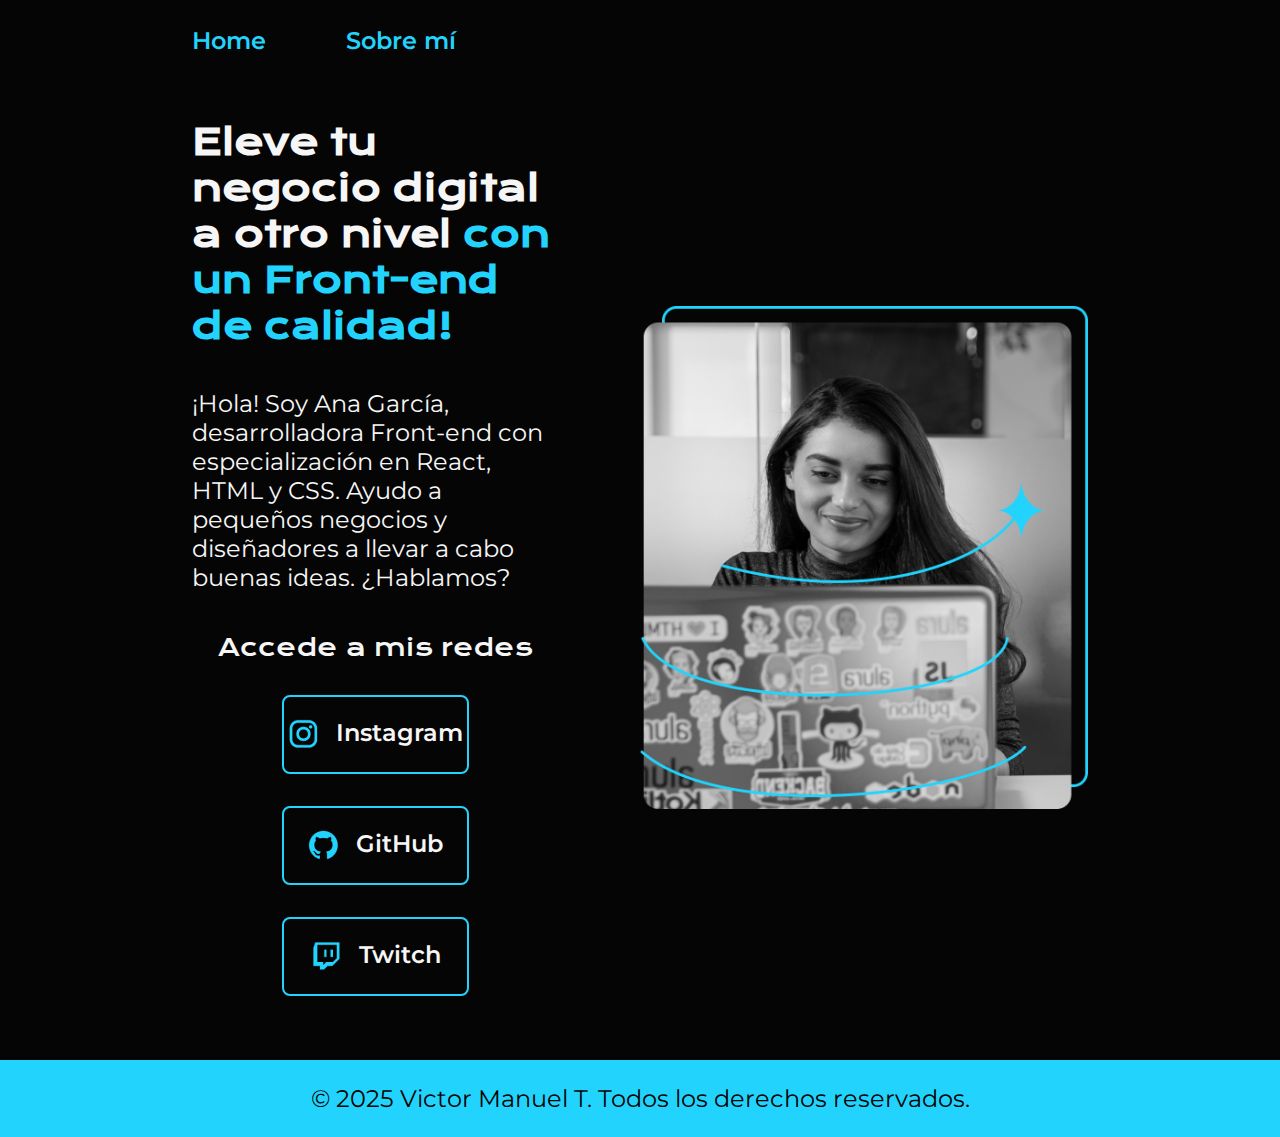
<file: index.html>
<!DOCTYPE html>
<html lang="en">
<head>
    <meta charset="UTF-8">
    <meta name="viewport" content="width=device-width, initial-scale=1.0">
    <title>Portafolio-Curso</title>
    <link rel="stylesheet" href="/styles/styles.css">
</head>
<body>
    <header class="header">
        <nav class="header-menu">
            <a class="header-menu-link" href="/index.html">Home</a>
            <a class="header-menu-link" href="/about.html">Sobre mí</a>
        </nav>
    </header>


    <main class="presentacion">
        <section class="presentacion-contenido">   
        <h1 class="presentacion-contenido-titulo" >Eleve tu negocio digital a otro nivel  
            <strong class="titulo-destaque">con un Front-end de calidad!</strong> 
        </h1>
            <p class="presentacion-contenido-texto">¡Hola! Soy Ana García, desarrolladora Front-end 
                con especialización en React, HTML y CSS. Ayudo 
                a pequeños negocios y diseñadores a llevar a 
                cabo buenas ideas. ¿Hablamos?
            </p>
                <div class="presentacion-enlaces">
                    <h2 class="presentacion-enlaces-subtitulo">Accede a mis redes</h2>
                    <a class="presentacion-enlace-link" href="https://www.instagram.com/">
                        <img src="/image/instagram.png">Instagram</a>
                    <a class="presentacion-enlace-link" href="https://github.com/">
                        <img src="/image/github.png">GitHub</a>
                    <a class="presentacion-enlace-link" href="https://www.twitch.tv/">
                        <img src="/image/twitch.png">Twitch</a>
                </div>
        </section>
        <img class="presentacion-imagen" src="/image/Imagem.png" alt="Imagen de persona">
    </main> 


    <footer class="footer">
        <p>© 2025 Victor Manuel T. Todos los derechos reservados.</p>
    </footer>
</body>
</html>
</file>
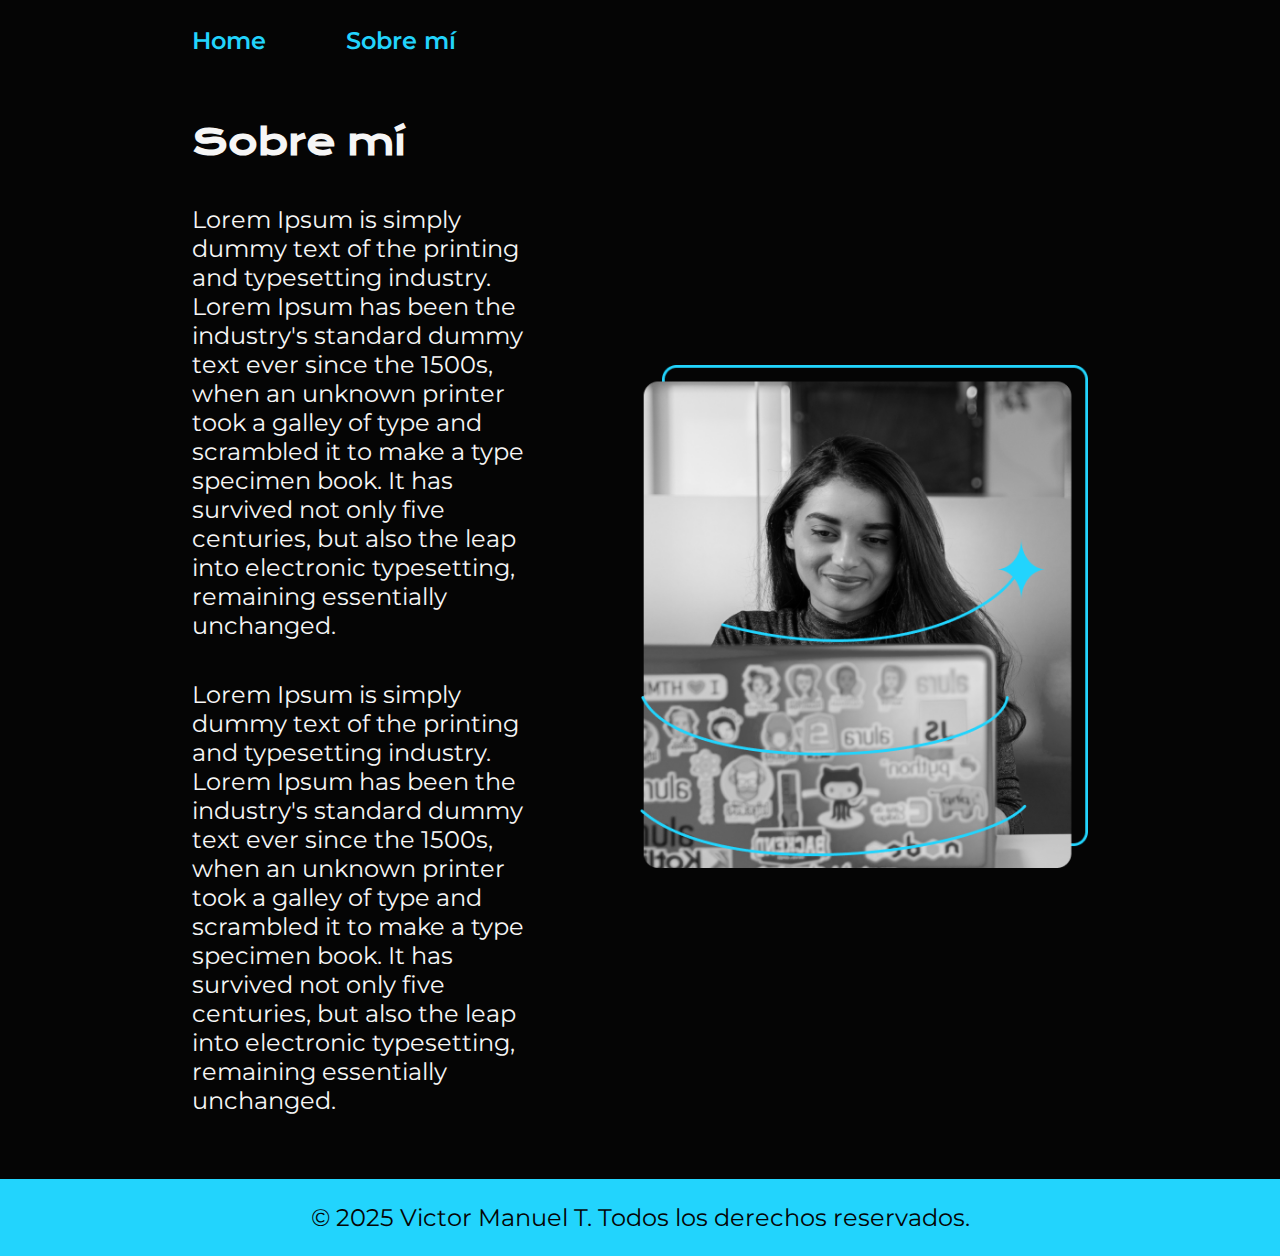
<file: about.html>
<!DOCTYPE html>
<html lang="en">
<head>
    <meta charset="UTF-8">
    <meta name="viewport" content="width=device-width, initial-scale=1.0">
    <title>Sobre mí</title>
    <link rel="stylesheet" href="/styles/styles.css">
</head>
<body>
    <header class="header">
        <nav class="header-menu">
            <a class="header-menu-link" href="/index.html">Home</a>
            <a class="header-menu-link" href="/about.html">Sobre mí</a>
        </nav>
    </header>

    <main class="presentacion">
        <section class="presentacion-contenido">
            <h1 class="presentacion-contenido-titulo">Sobre mí</h1>
                <p class="presentacion-contenido-texto">Lorem Ipsum is simply dummy text of the printing and typesetting industry. Lorem Ipsum has been the industry's standard dummy text ever since the 1500s,
                    when an unknown printer took a galley of type and scrambled it to make a type specimen book. 
                    It has survived not only five centuries, but also the leap into electronic typesetting,
                    remaining essentially unchanged.
                </p>
                <p class="presentacion-contenido-texto" >Lorem Ipsum is simply dummy text of the printing and typesetting industry. Lorem Ipsum has been the industry's standard dummy text ever since the 1500s,
                    when an unknown printer took a galley of type and scrambled it to make a type specimen book. 
                    It has survived not only five centuries, but also the leap into electronic typesetting,
                    remaining essentially unchanged.
                </p>
        </section>
        <img class="presentacion-imagen" src="/image/Imagem.png" alt="Imagen de persona">
    </main>

    <footer class="footer">
        <p>© 2025 Victor Manuel T. Todos los derechos reservados.</p>
    </footer>
</body>
</html>
</file>
<file: styles/styles.css>
@import url('https://fonts.googleapis.com/css2?family=Krona+One&family=Montserrat:ital,wght@0,100..900;1,100..900&display=swap');

:root{
    --color-primario: #22D4FD;
    --color-secundario: #050505;
    --color-terciario: #f6f6f6;
    --color-cuaternario: #272727;
    

    --fuente-krona: 'Krona One', sans-serif;
    --fuente-monserrat: 'Montserrat', sans-serif;
}


*{
    margin: 0;
    padding: 0;
}


body{
    background-color: var(--color-secundario);
    color: var(--color-terciario);
    box-sizing: border-box;
}

header{
    padding: 2% 0% 0% 15%;
}

.header-menu{
    display: flex;
    gap: 80px;
}

.header-menu-link{
    font-family: var(--fuente-monserrat);
    font-size: 1.5rem;
    font-weight: 600;
    color: var(--color-primario);
    text-decoration: none;
    
}




.presentacion{
    display: flex;
    align-items: center;
    padding: 5% 15%;
    justify-content: space-between;
    gap: 82px;
}

.presentacion-contenido{
    width: 50%; 
    display: flex;
    flex-direction: column;
    gap: 40px;
}

.presentacion-contenido-titulo{
    font-size: 2.25rem;
    font-family: var(--fuente-krona);

}
.titulo-destaque{
    color: var(--color-primario);

}

.presentacion-contenido-texto{
    font-size: 1.5rem;
    font-family: var(--fuente-monserrat);
    
}

.presentacion-enlaces{
    display: flex;
    justify-content: space-between;
    flex-direction: column;
    align-items: center;
    gap: 32px;
}


.presentacion-enlace-link{
    width: 50%;
    text-align: center;
    padding: 21.5px 0;
    border-radius: 8px;
    font-family: var(--fuente-monserrat);
    font-size: 1.5rem;
    font-weight: 600;
    text-decoration: none;
    color: var(--color-terciario);
    border: 2px solid var(--color-primario);
    display: flex;
    justify-content: center;
    gap: 16px;

}

.presentacion-enlaces-subtitulo{
    font-size: 1.5rem;
    font-family: var(--fuente-krona);
    font-weight: 400;
}

.presentacion-enlace-link:hover{
    background-color: var(--color-cuaternario);
    
}

.presentacion-imagen{
    width: 50%;
}

.footer{
    background-color:var(--color-primario);
    padding: 24px;
    color: var(--color-secundario);
    text-align: center;
    font-family: var(--fuente-monserrat);
    font-size: 1.5rem;
    font-weight: 400;
}

@media (max-width: 1200px){ 

    .header{
        padding: 10%;
        
    }
    .header-menu{
        justify-content: center;
    }

    .presentacion{
        flex-direction: column-reverse;
        padding: 5%;
    }

    .presentacion-contenido{
        width: auto;
    }


    
}
</file>
